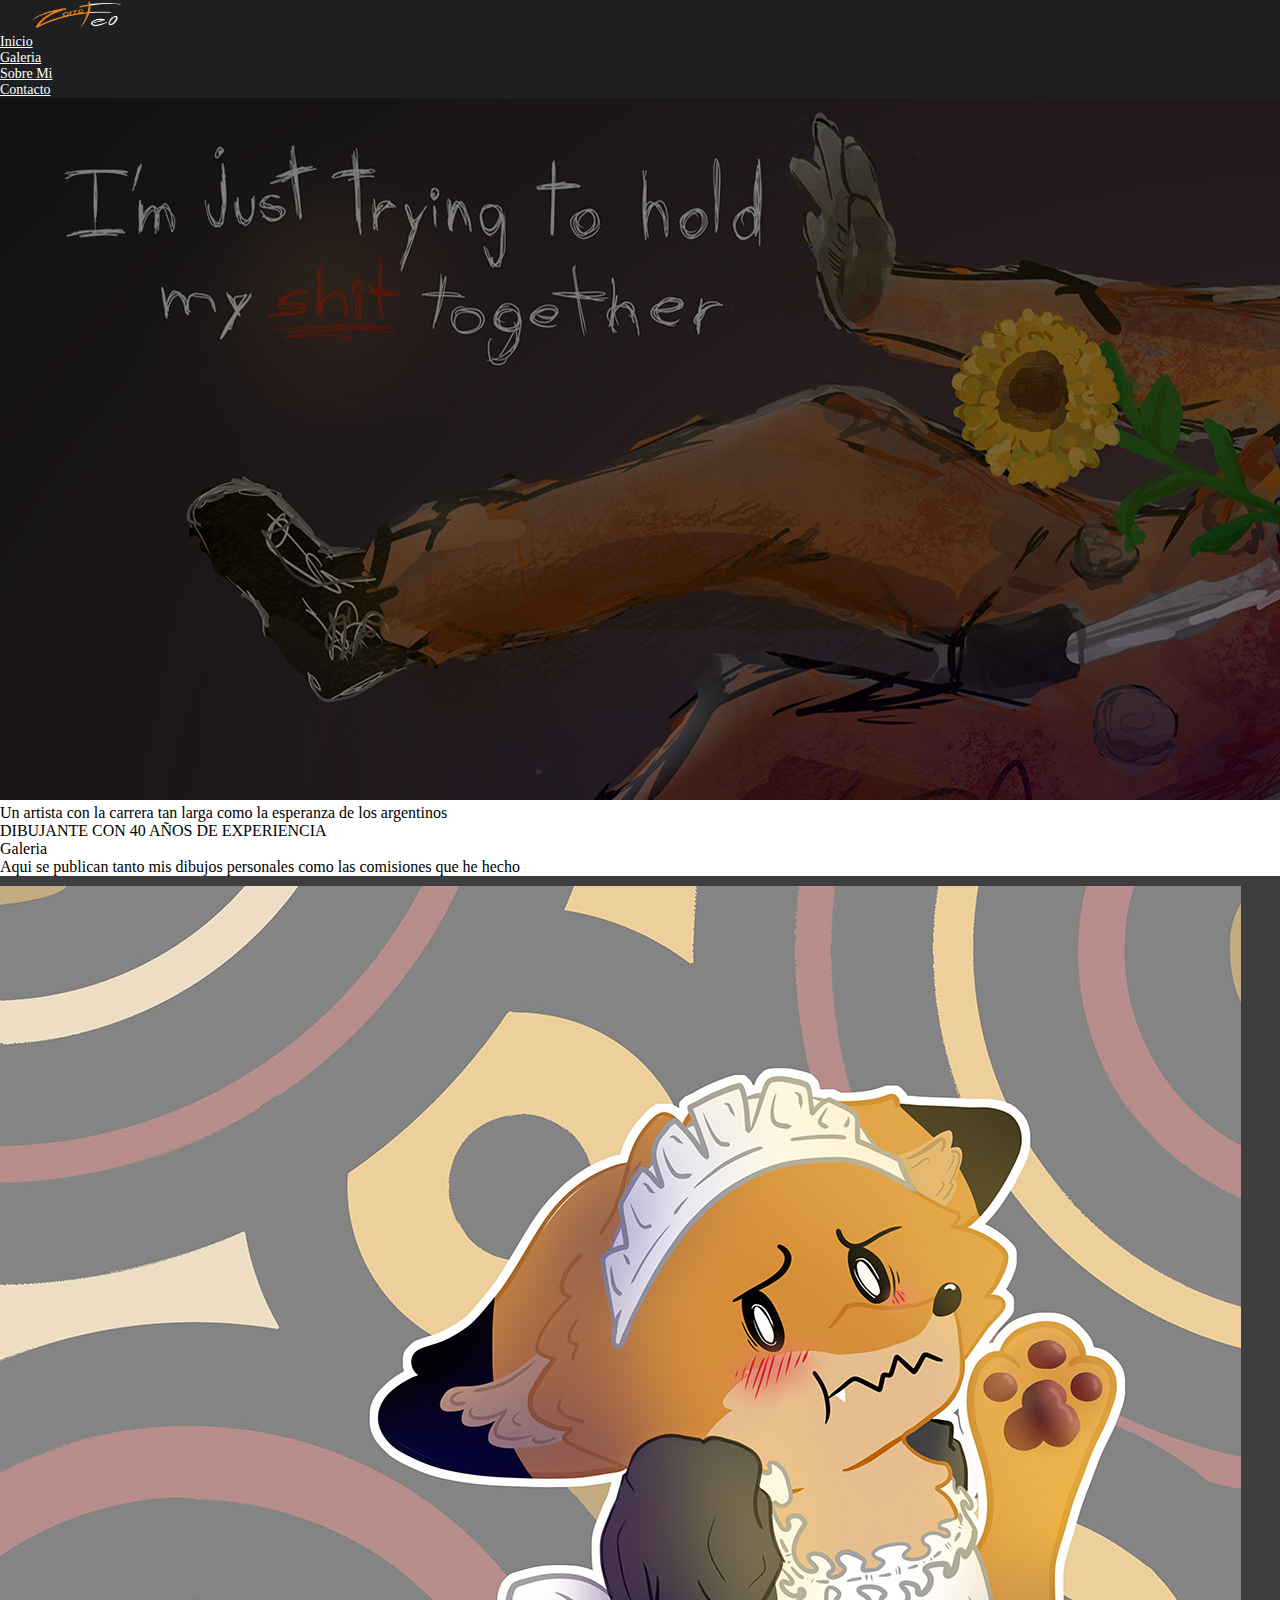
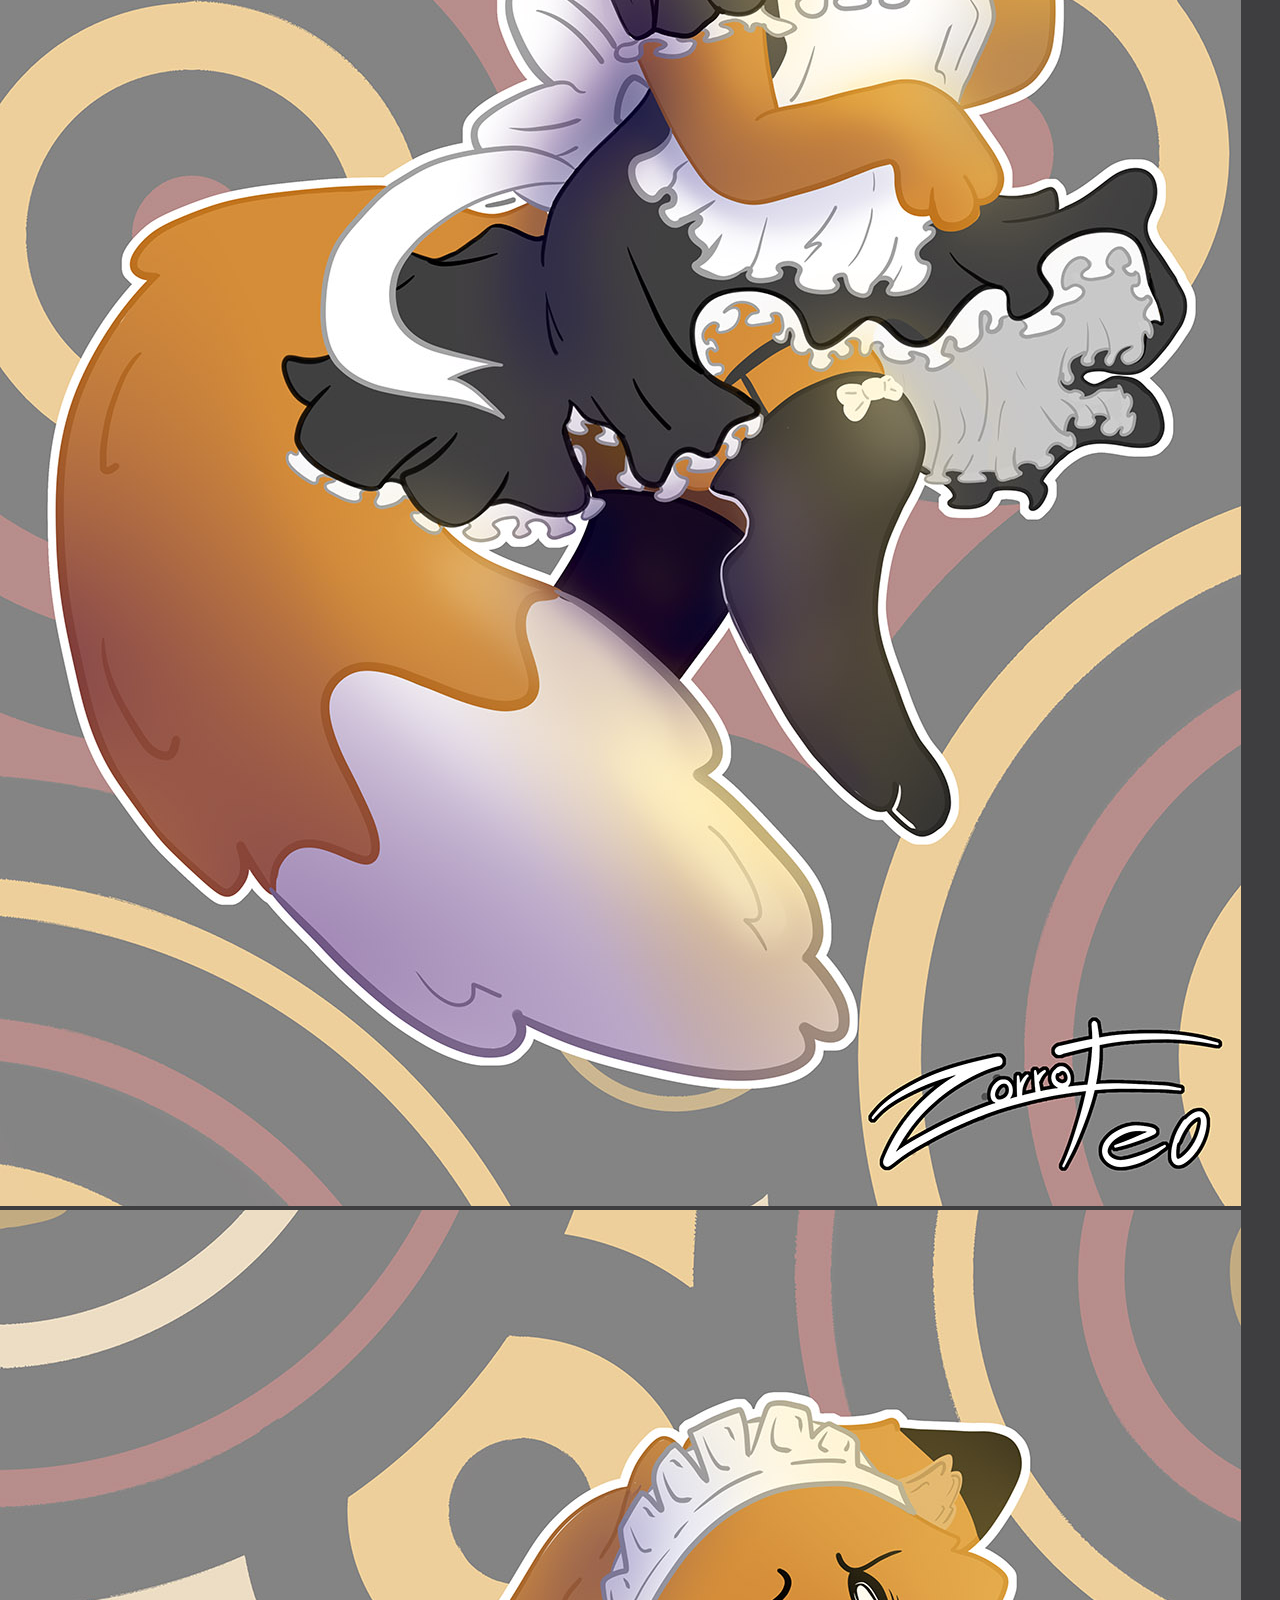
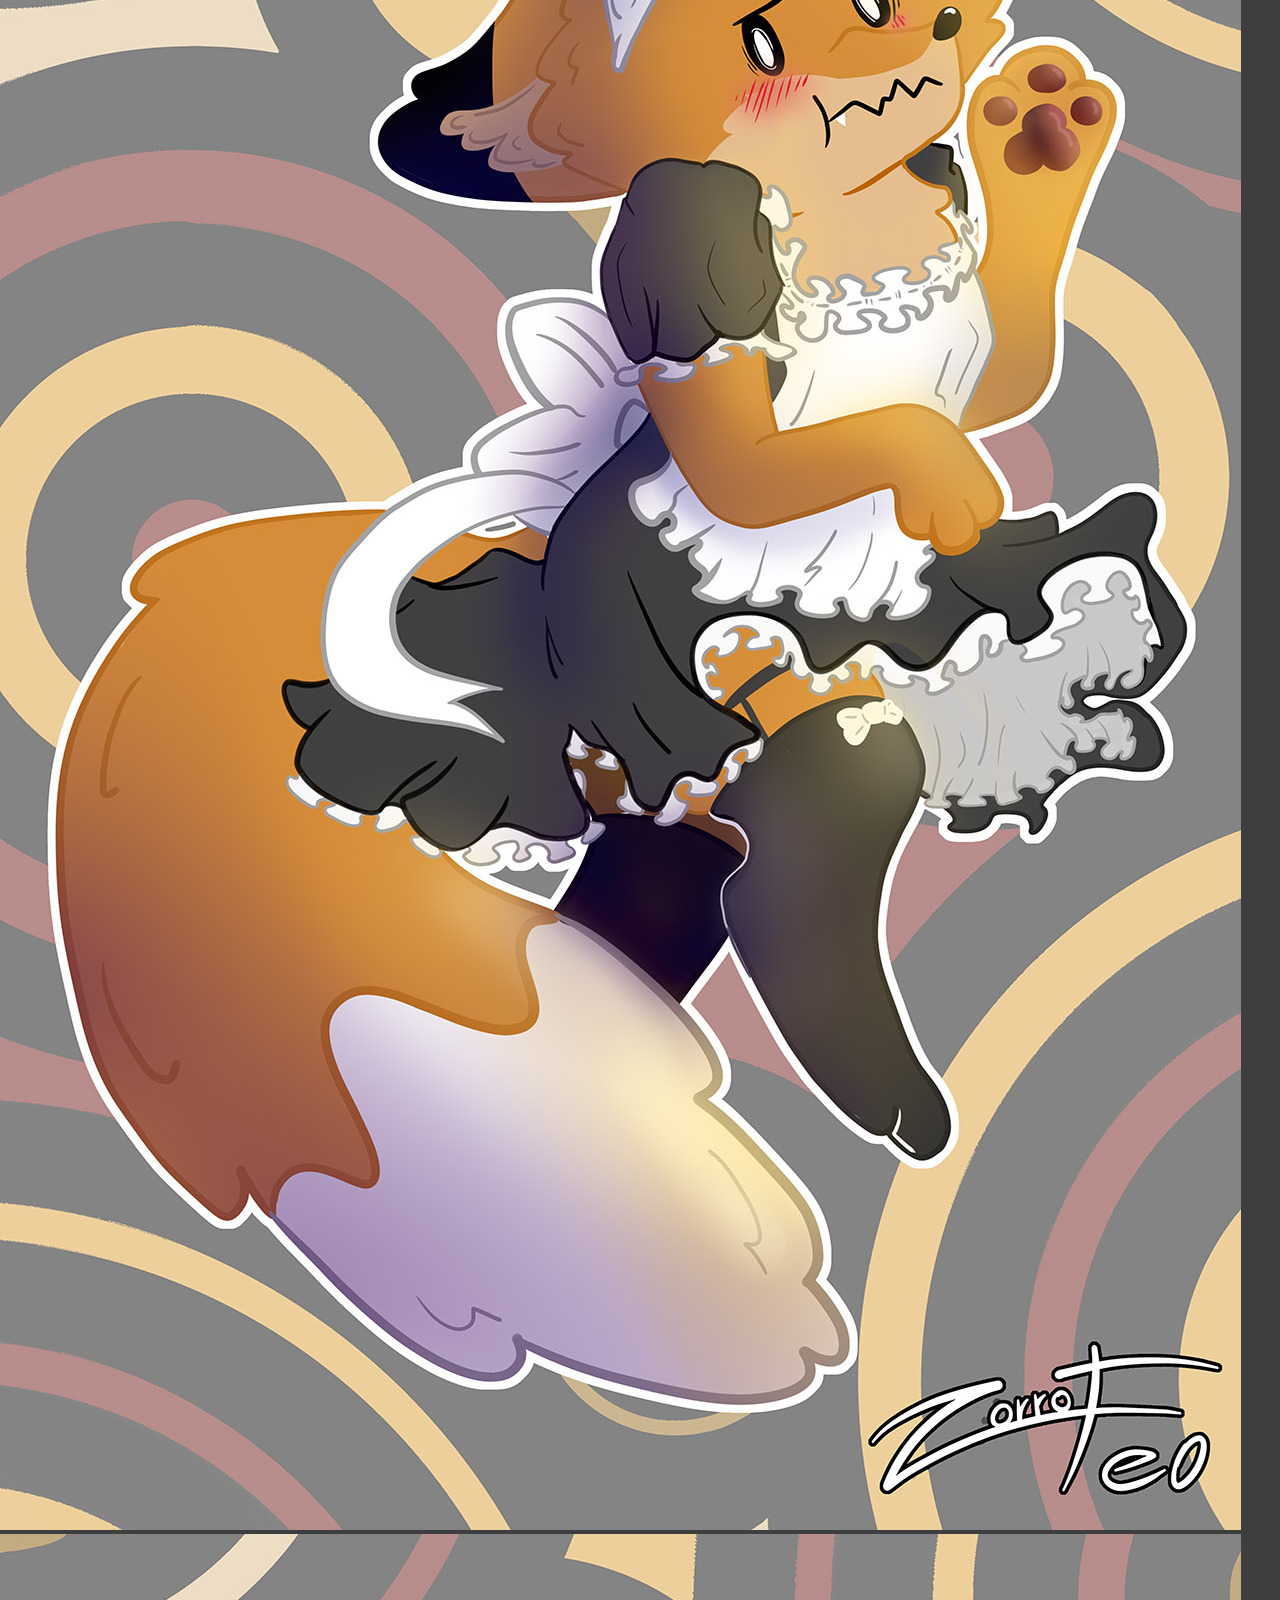
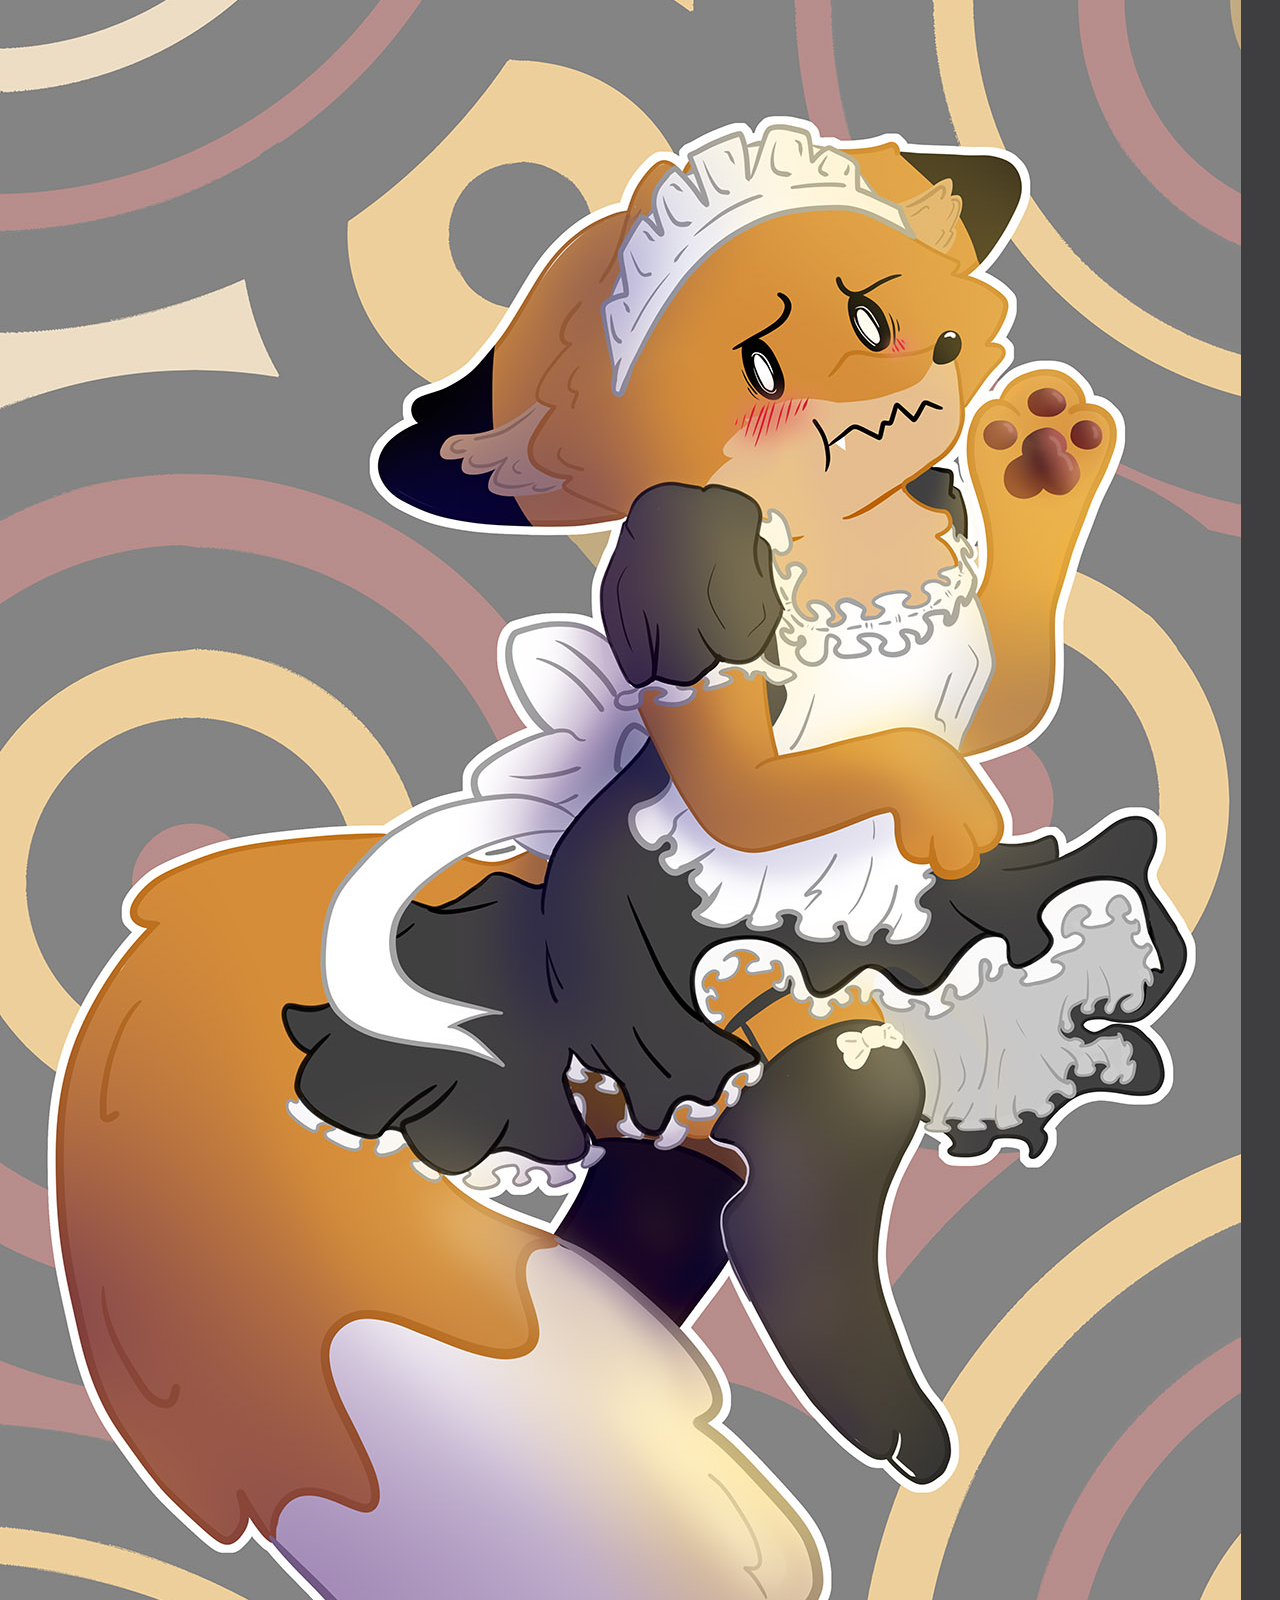
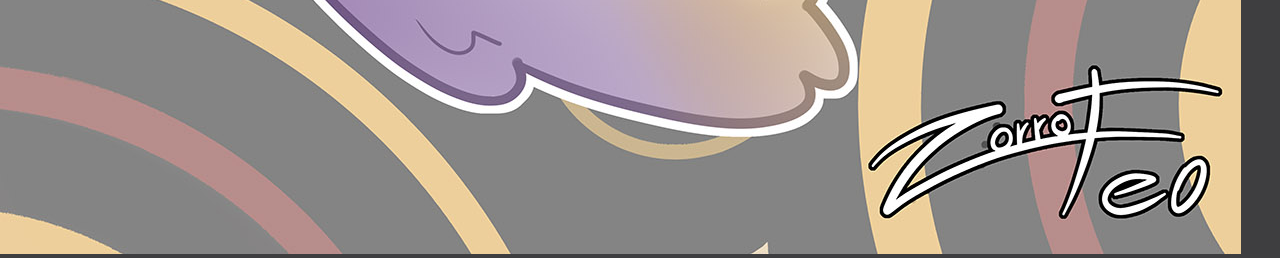
<file: index.old.html>
<!DOCTYPE html>
<html lang="en">
<head>
    <meta charset="UTF-8">
    <meta name="viewport" content="width=device-width, initial-scale=1, shrink-to-fit=no">
    <title>ZorroFeo</title>

    <!---Librerias--->
    <link rel="stylesheet" href="https://cdn.jsdelivr.net/npm/bootstrap@4.5.3/dist/css/bootstrap.min.css" integrity="sha384-TX8t27EcRE3e/ihU7zmQxVncDAy5uIKz4rEkgIXeMed4M0jlfIDPvg6uqKI2xXr2" crossorigin="anonymous">

    <link rel="stylesheet" href="css/style.css">
</head>


<body>
    <div class="">
        <!---NAVBAR--->
        <div class="row">
            <div class="col">
                <nav class="navbar navbar-expand-sm bg-dark navbar-dark">
                    <img style="margin-left: 1rem;" src="/img/Firma.png" width="120" height="30" alt="">
                    <ul class="navbar-nav mx-auto" style="width: 33rem;">
                        <li class="nav-item">
                            <a class="nav-link mx-3" href="#">Inicio</a>
                        </li>
                        <li class="nav-item">
                            <a class="nav-link mx-3" href="#">Galeria</a>
                        </li>
                        <li class="nav-item">
                            <a class="nav-link mx-3" href="#">Sobre Mi</a>
                        </li>
                        <li class="nav-item">
                            <a class="nav-link mx-3" href="#">Contacto</a>
                        </li>
                    </ul>
                </nav>
            </div>
        </div>
        <!---HEADER--->
        <div class="row">
            <div class="col caja">
                <img class="hd-bg" src="/img/header.jpg" alt="">
                <div class="texto1">Un artista con la carrera tan larga como la esperanza de los argentinos</div>
                <div class="texto2">DIBUJANTE CON 40 AÑOS DE EXPERIENCIA</div>
            </div>
        </div>
        <!---GALERIA--->
        <div class="container-fluid">
            <div class="row">
                <div class="col caja2 text-center">
                    <div class="gl-cabeza">Galeria</div>
                    <div class="gl-texto"">Aqui se publican tanto mis dibujos personales como las comisiones que he hecho</div>
                </div>
            </div>
        </div>
        <!---IMAGENES--->
        <div class="container-fluid">
            <div class="row">
                <div class="col text-center" style="background-color: #3e3e40; padding-top: 10px;">
                    <div class="card-deck" >
                        <div class="card" style="background-color: #3e3e40 ;" >
                          <img src="img/logo_alt.jpg" class="card-img-top" alt="...">
                          <div class="card-body">

                          </div>
                        </div>
                        <div class="card" style="background-color: #3e3e40 ;">
                          <img src="img/logo_alt.jpg" class="card-img-top" alt="...">
                          <div class="card-body">
                          </div>
                        </div>
                        <div class="card" style="background-color: #3e3e40 ;">
                          <img src="img/logo_alt.jpg" class="card-img-top" alt="...">
                          <div class="card-body">

                          </div>
                        </div>
                      </div>
                </div>
            </div>
        </div>
    </div>
</body>
</html>
</file>
<file: css/style.css>
*{
    margin: 0;
    padding: 0;
    box-sizing: border-box;
    scroll-behavior: smooth;
}

.img-navbar{
    position: absolute;
    margin-top: -45px;
    margin-left: 55px;
}

.logo-navbar{
    position: absolute;
    margin-top: -50px;
    margin-left: 15px;
}

.navbar-dark .navbar-nav .nav-link:focus,
.navbar-dark .navbar-nav .nav-link:hover,
.navbar-dark .navbar-nav .nav-link:active {
    color: #d7802d !important;
}

.navbar-dark {
    font-size: 14px;
    background-color: rgba(30, 31, 33, 1) !important;
}

.navbar-dark .navbar-nav>li>a {
    color: rgba(255, 255, 255, 1) !important;
}

.galeria{
    background-color:  rgba(30, 31, 33, 1);
    height: 5rem;
}

.galeria h2{
    color: #d7802d;
    font-weight: lighter;
}

.galeria p{
    color: #c4c4c4;
}

.galeria-imagenes{
    background-color: #3e3e40;
    padding-top: 1rem;
}

.gallery-block.grid-gallery{
    padding-bottom: 60px;
    padding-top: 60px;
  }
  
  .gallery-block.grid-gallery .heading{
      margin-bottom: 50px;
      text-align: center;
  }
  
  .gallery-block.grid-gallery .heading h2{
      font-weight: bold;
      font-size: 1.4rem;
      text-transform: uppercase;
  }
  
  .gallery-block.grid-gallery a:hover{
    opacity: 0.8;
  }
  
  .gallery-block.grid-gallery .item img{
    box-shadow: 0px 2px 10px rgba(0, 0, 0, 0.15);
    transition: 0.4s;
  }
  
  .gallery-block.grid-gallery .item{
    margin-bottom: 20px;
  }
  
  @media (min-width: 576px) {
  
    .gallery-block.grid-gallery .scale-on-hover:hover{
      transform: scale(1.05);
      box-shadow: 0px 10px 10px rgba(0, 0, 0, 0.15) !important;
    }
  }

  .fondo{
    background-color: #3e3e40;
    padding-top: 1rem;
  }

.footers a {color:#696969;}
.footers p {color:#696969;}
.footers ul {line-height:30px;}

 .footer{
    background-color:  rgba(30, 31, 33, 1);
    color: #c4c4c4;
    height: 250px;
 }


 #myBtn {
  display: none;
  position: fixed;
  bottom: 20px;
  right: 30px;
  z-index: 99;
  border: none;
  outline: none;
  background-color: #353535;
  color: white;
  cursor: pointer;
  padding: 15px;
  border-radius: 10px;
  font-size: 18px;
}

#myBtn:hover {
  background-color: #555;
}
</file>
